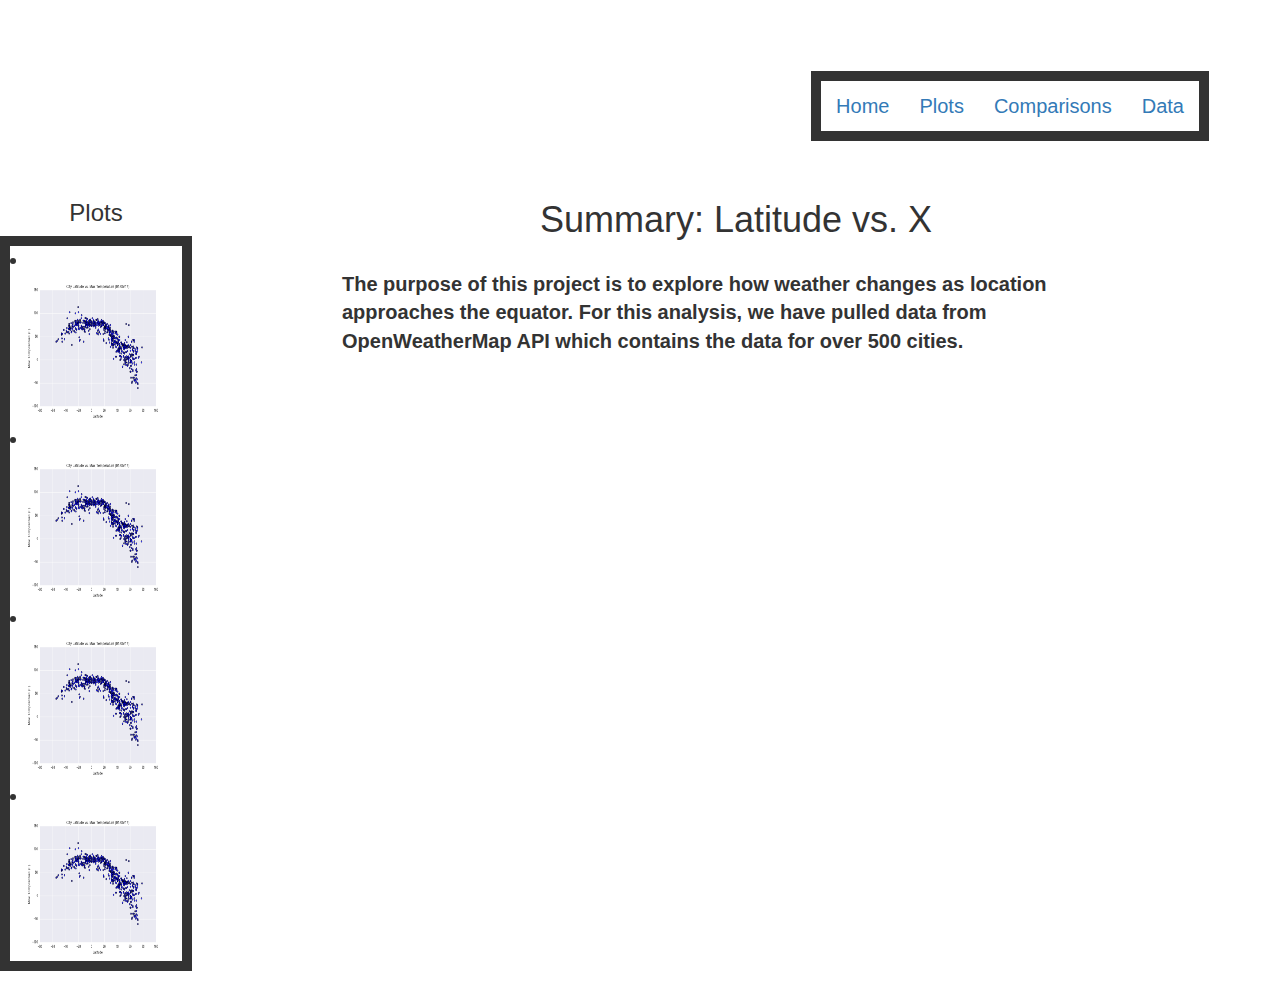
<file: index.html>
<!DOCTYPE html>

<!-- My Weather Dashboard -->

<html lang="en-us">
<head>
  <meta charset="utf-8">
  <meta name="viewport" content="width=device-width, initial-scale=1, shrink-to-fit=no">

  <link rel="stylesheet" type="text/css" href="style.css">

  <title>Weather Dashboard</title>
  

  <!-- Bootstrap CSS, jQuery library, JavaScript -->
  <link rel="stylesheet" href="https://maxcdn.bootstrapcdn.com/bootstrap/3.4.1/css/bootstrap.min.css">
  <script src="https://ajax.googleapis.com/ajax/libs/jquery/3.5.1/jquery.min.js"></script>
  <script src="https://maxcdn.bootstrapcdn.com/bootstrap/3.4.1/js/bootstrap.min.js"></script>

</head>

  <header class = "header">
    <nav class = "navbar navbar-style">
      <div class = "navbar-header">
        <button type = "button" class = "navbar-toggle" data-toggle="collapse" data-target="#micon">
        <span class = "icon-bar"></span>
        <span class = "icon-bar"></span>
        <span class = "icon-bar"></span>
        </button>
      </div>
    </nav>
    
  <div class="container">
    <nav class="navbar">
      <div class="collapse navbar-collapse" id="micon">
      <ul class="nav navbar-nav navbar-right">
        <li><a href="index.html">Home</a></li>
        <li>
          <a class="nav-link dropdown-toggle" href="#" id="navbarDropdownMenuLink" role="button" data-toggle="dropdown" aria-haspopup="true" aria-expanded="false">
           Plots
          </a>
          <div class="dropdown-menu" aria-labelledby="navbarDropdownMenuLink">
           <a class="dropdown-item" href="visual1.html">Max Temperature</a>
           <a class="dropdown-item" href="visual2.html">Humidity</a>
           <a class="dropdown-item" href="visual3.html">Cloudiness</a>
           <a class="dropdown-item" href="visual4.html">Wind Speed</a>
          </div>
        </li>
        <li><a href="comparisons.html">Comparisons</a></li>
        <li><a href="datapage.html">Data</a></li>
      </ul>
    </nav>
  </div>
  </header>

<body>

  <div id="outer-container"></div>
    <div id="sidebar">
      <h3>Plots</h3>
      <ul>
        <li><a href="visual1.html">
          <img src="Resources/assets/images/Fig1.png"
          width="150" 
          height="150"
          style="left:0%;"
          />
        </a></li>
        <li><a href="visual2.html">
          <img src="Resources/assets/images/Fig1.png"
          width="150" 
          height="150"
          style="left:0%;"
        />
        </a></li>
        <li><a href="visual3.html">
          <img src="Resources/assets/images/Fig1.png"
          width="150" 
          height="150"
          style="left:0%;"
        />
        </a></li>
      
        <li><a href="visual4.html">
          <img src="Resources/assets/images/Fig1.png"
          width="150" 
          height="150"
          style="left:0%;"
        />
        </a></li>

      </ul>
    </div>

    <div id="content">
      <h1>Summary: Latitude vs. X</h1>
          <p>The purpose of this project is to explore how weather changes as location approaches the equator. For this analysis, we have pulled data from OpenWeatherMap API which contains the data for over 500 cities.
      
          </p>
    </div>
  </div>

  
</body>

</html>
</file>
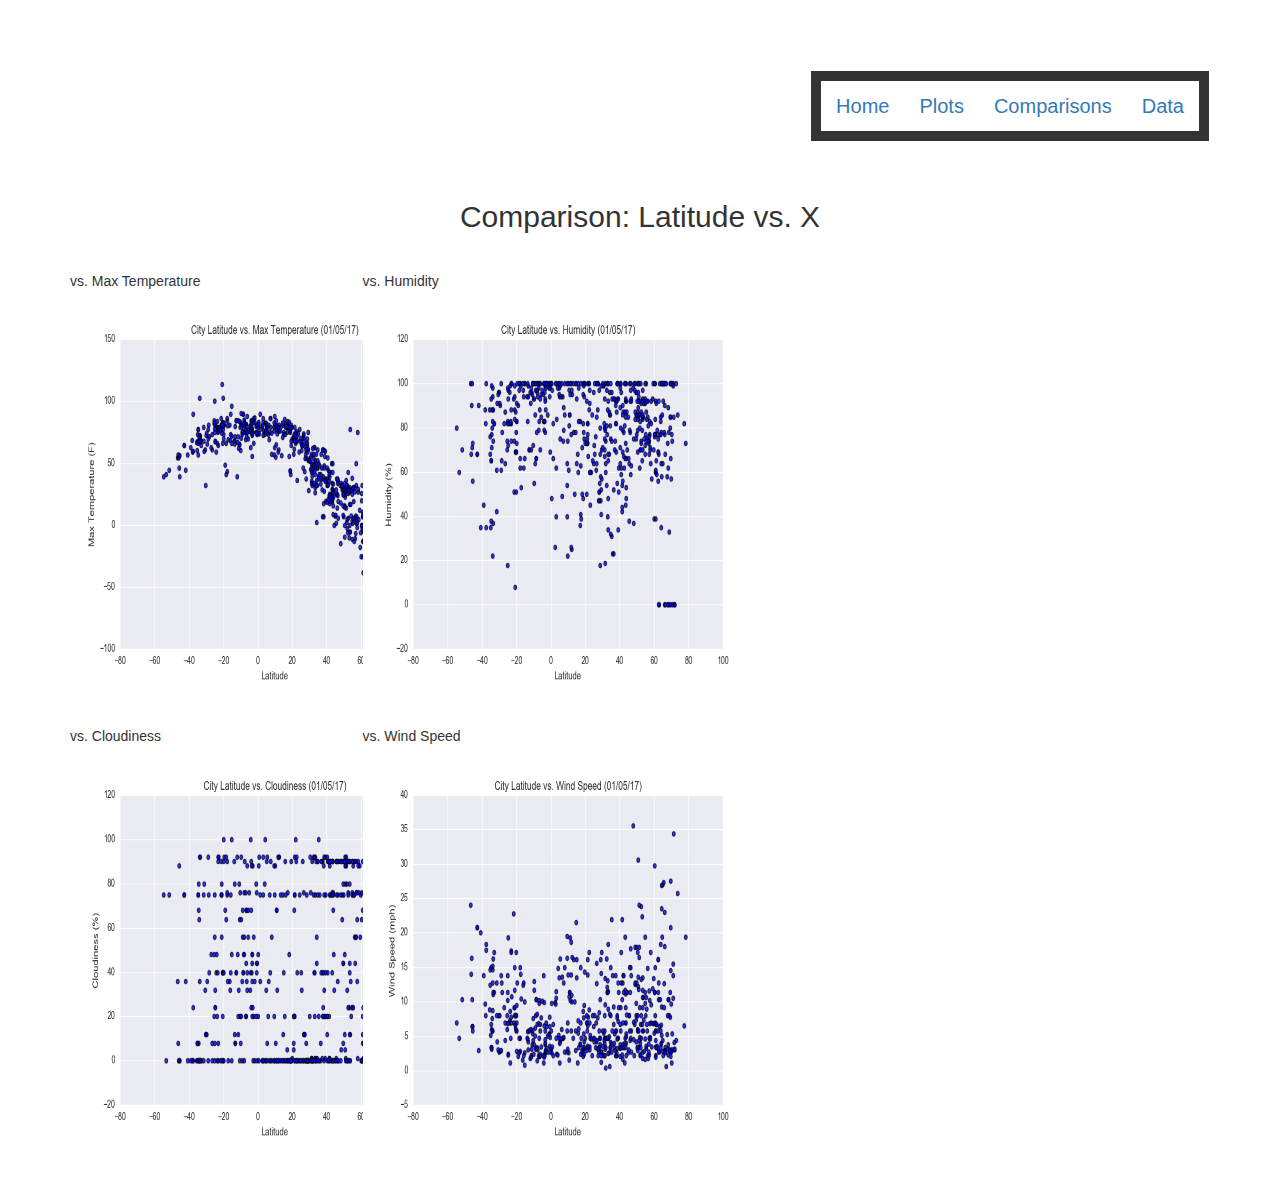
<file: comparisons.html>
<!DOCTYPE html>
<html lang="en-us">
<head>
  <meta charset="utf-8">
  <meta name="viewport" content="width=device-width, initial-scale=1, shrink-to-fit=no">

  <link rel="stylesheet" type="text/css" href="style.css">

  <title>Comparisons</title>
  

  <!-- Bootstrap CSS, jQuery library, JavaScript -->
  <link rel="stylesheet" href="https://maxcdn.bootstrapcdn.com/bootstrap/3.4.1/css/bootstrap.min.css">
  <script src="https://ajax.googleapis.com/ajax/libs/jquery/3.5.1/jquery.min.js"></script>
  <script src="https://maxcdn.bootstrapcdn.com/bootstrap/3.4.1/js/bootstrap.min.js"></script>

</head>

  <header class = "header">
    <nav class = "navbar navbar-style">
      <div class = "navbar-header">
        <button type = "button" class = "navbar-toggle" data-toggle="collapse" data-target="#micon">
        <span class = "icon-bar"></span>
        <span class = "icon-bar"></span>
        <span class = "icon-bar"></span>
        </button>
      </div>
    </nav>
    
  <div class="container">
    <nav class="navbar">
      <div class="collapse navbar-collapse" id="micon">
      <ul class="nav navbar-nav navbar-right">
        <li><a href="index.html">Home</a></li>
        <li>
          <a class="nav-link dropdown-toggle" href="#" id="navbarDropdownMenuLink" role="button" data-toggle="dropdown" aria-haspopup="true" aria-expanded="false">
           Plots
          </a>
          <div class="dropdown-menu" aria-labelledby="navbarDropdownMenuLink">
           <a class="dropdown-item" href="visual1.html">Max Temperature</a>
           <a class="dropdown-item" href="visual2.html">Humidity</a>
           <a class="dropdown-item" href="visual3.html">Cloudiness</a>
           <a class="dropdown-item" href="visual4.html">Wind Speed</a>
          </div>
        </li>
        <li><a href="comparisons.html">Comparisons</a></li>
        <li><a href="datapage.html">Data</a></li>
      </ul>
    </nav>
  </div>
  </header>

<body>
	<!-- Header -->
	<h2>Comparison: Latitude vs. X</h2>
  <br>

    <!-- Grid -->
    <div class="container">

    <!-- Row 1 -->
    <div class="row">
      <div class="col-md-12">
      </div>
    </div>

    <!-- Row 2 -->
    <div class="row">
      <div class="col-md-3">

        	<!-- Image -->
         <h5>vs. Max Temperature</h5>
	       <img src="Resources/assets/images/Fig1.png"
         width="400" 
         height="400"/>
         <br>

      </div>
      <div class="col-md-3">

        <h5>vs. Humidity</h5>
        <img src="Resources/assets/images/Fig2.png"
        width="400" 
        height="400"/>
        <br>
        
      </div>
    </div>

      <!-- Row 3 -->
      <div class="row">
        <div class="col-md-3">
  
          <h5>vs. Cloudiness</h5>

            <!-- Image -->
           <img src="Resources/assets/images/Fig3.png"
           width="400" 
           height="400"/>
           <br>
  
        </div>
        <div class="col-md-3">
  
          <h5>vs. Wind Speed</h5>
          <img src="Resources/assets/images/Fig4.png"
          width="400" 
          height="400"/>

   
          <br>
          
        </div>
      </div>

      </div>
      <br>

</body>
</html>
</file>
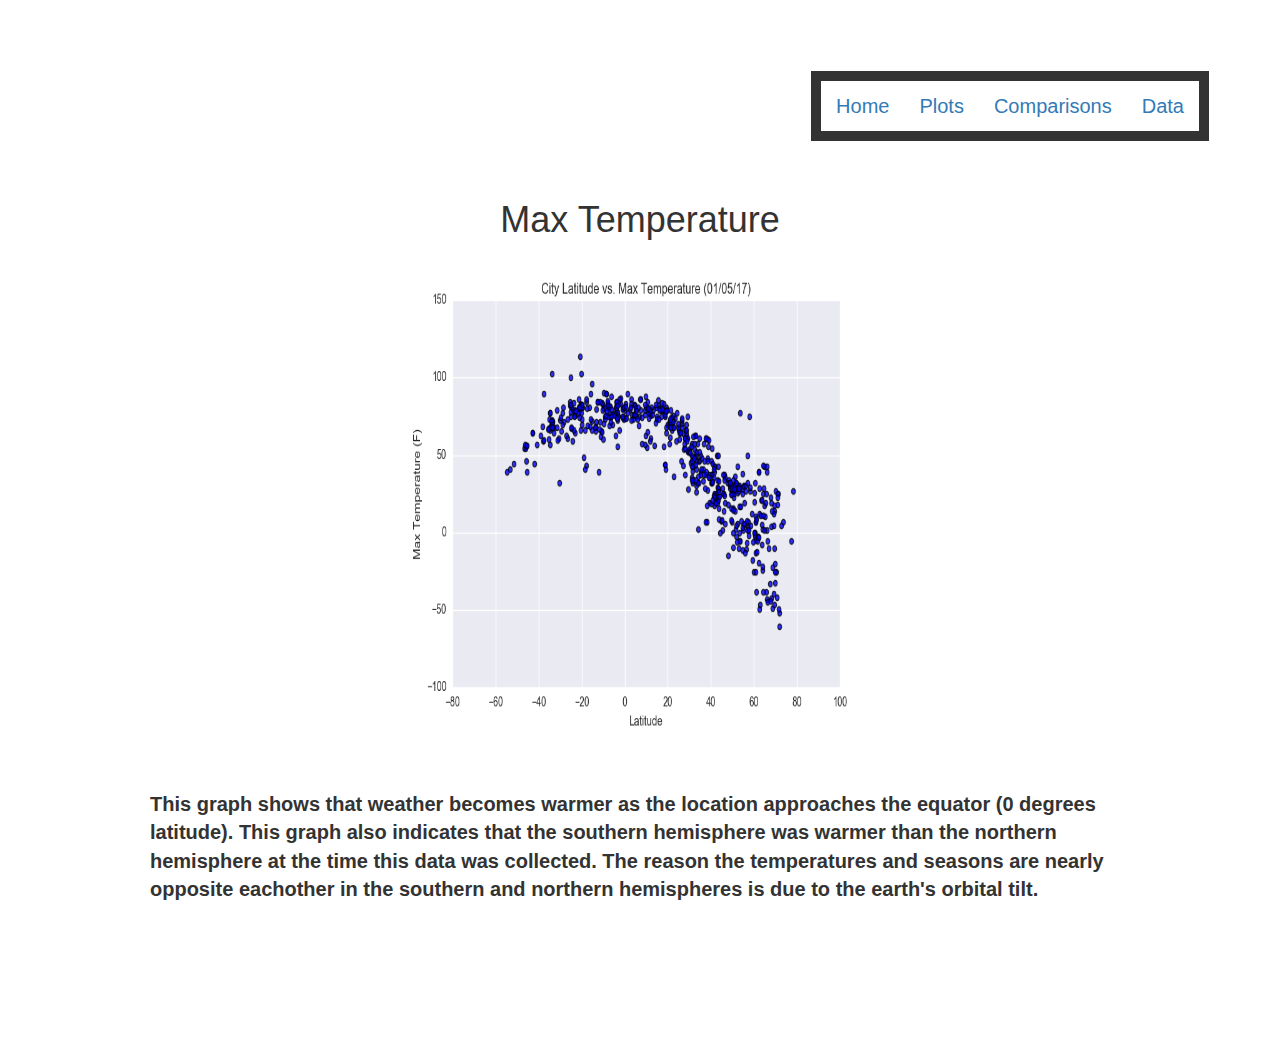
<file: visual1.html>
<!DOCTYPE html>
<html lang="en-us">
<head>
  <meta charset="utf-8">
  <meta name="viewport" content="width=device-width, initial-scale=1, shrink-to-fit=no">

  <link rel="stylesheet" type="text/css" href="style.css">

  <title>Plot 1</title>
  

  <!-- Bootstrap CSS, jQuery library, JavaScript -->
  <link rel="stylesheet" href="https://maxcdn.bootstrapcdn.com/bootstrap/3.4.1/css/bootstrap.min.css">
  <script src="https://ajax.googleapis.com/ajax/libs/jquery/3.5.1/jquery.min.js"></script>
  <script src="https://maxcdn.bootstrapcdn.com/bootstrap/3.4.1/js/bootstrap.min.js"></script>

</head>

  <header class = "header">
    <nav class = "navbar navbar-style">
      <div class = "navbar-header">
        <button type = "button" class = "navbar-toggle" data-toggle="collapse" data-target="#micon">
        <span class = "icon-bar"></span>
        <span class = "icon-bar"></span>
        <span class = "icon-bar"></span>
        </button>
      </div>
    </nav>
    
  <div class="container">
    <nav class="navbar">
      <div class="collapse navbar-collapse" id="micon">
      <ul class="nav navbar-nav navbar-right">
        <li><a href="index.html">Home</a></li>
        <li>
          <a class="nav-link dropdown-toggle" href="#" id="navbarDropdownMenuLink" role="button" data-toggle="dropdown" aria-haspopup="true" aria-expanded="false">
           Plots
          </a>
          <div class="dropdown-menu" aria-labelledby="navbarDropdownMenuLink">
           <a class="dropdown-item" href="visual1.html">Max Temperature</a>
           <a class="dropdown-item" href="visual2.html">Humidity</a>
           <a class="dropdown-item" href="visual3.html">Cloudiness</a>
           <a class="dropdown-item" href="visual4.html">Wind Speed</a>
          </div>
        </li>
        <li><a href="comparisons.html">Comparisons</a></li>
        <li><a href="datapage.html">Data</a></li>
      </ul>
    </nav>
  </div>
  </header>
  
<body>
	<!-- Header -->
	<h1>Max Temperature</h1>

	<!-- Image -->
	<img src="Resources/assets/images/Fig1.png"
     width="500" 
     height="500"/>
	<br>

    <p>This graph shows that weather becomes warmer as the location approaches the equator (0 degrees latitude). This graph also indicates that the southern hemisphere was warmer than the northern hemisphere at the time this data was collected. The reason the temperatures and seasons are nearly opposite eachother in the southern and northern hemispheres is due to the earth's orbital tilt.</p>

</body>
</html>
</file>
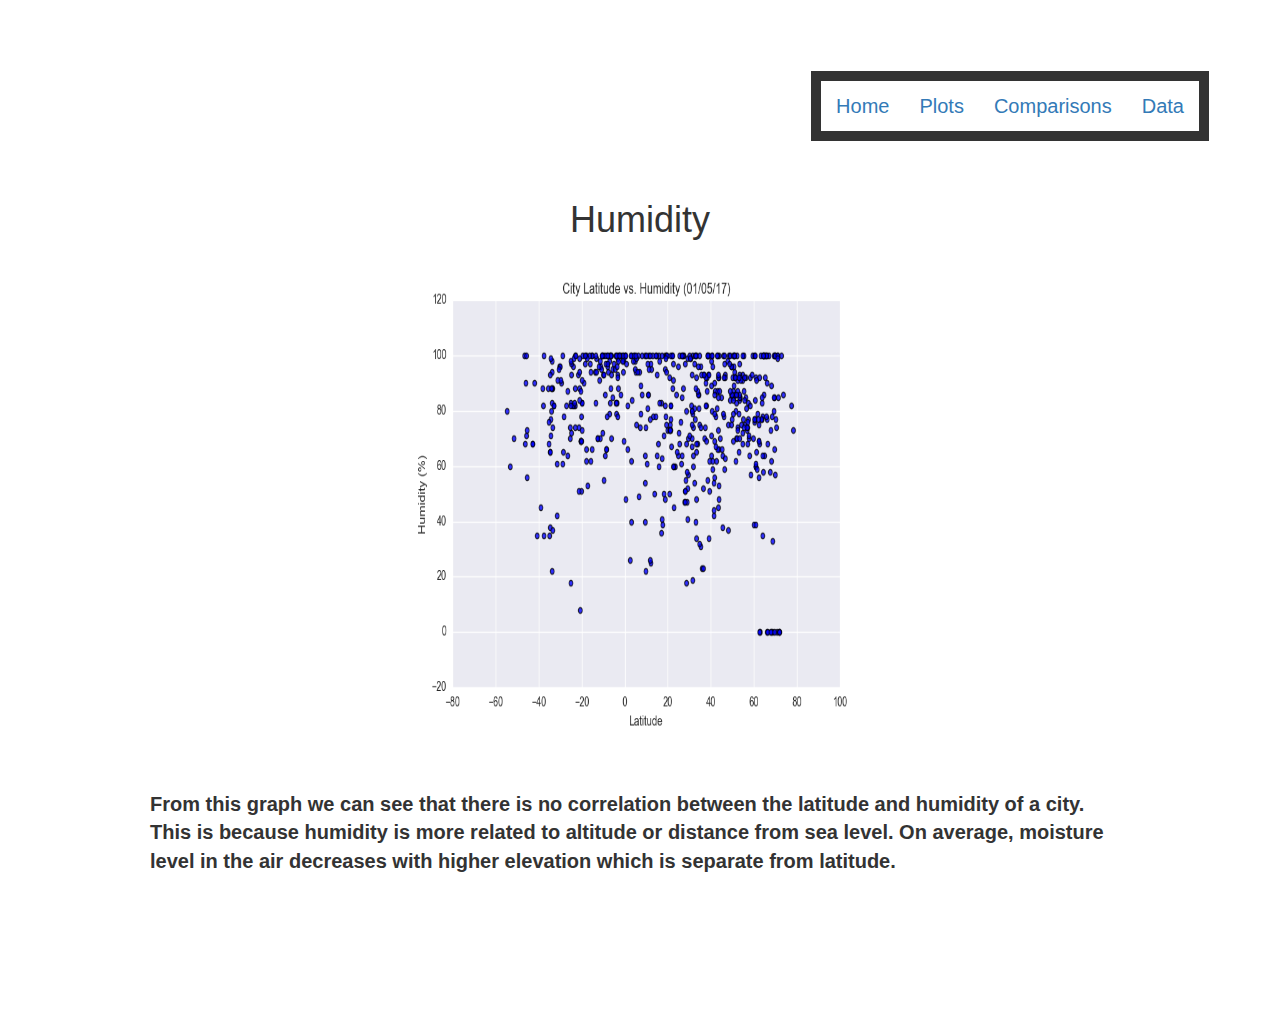
<file: visual2.html>
<!DOCTYPE html>
<html lang="en-us">
<head>
  <meta charset="utf-8">
  <meta name="viewport" content="width=device-width, initial-scale=1, shrink-to-fit=no">

  <link rel="stylesheet" type="text/css" href="style.css">

  <title>Plot 2</title>
  

  <!-- Bootstrap CSS, jQuery library, JavaScript -->
  <link rel="stylesheet" href="https://maxcdn.bootstrapcdn.com/bootstrap/3.4.1/css/bootstrap.min.css">
  <script src="https://ajax.googleapis.com/ajax/libs/jquery/3.5.1/jquery.min.js"></script>
  <script src="https://maxcdn.bootstrapcdn.com/bootstrap/3.4.1/js/bootstrap.min.js"></script>

</head>

  <header class = "header">
    <nav class = "navbar navbar-style">
      <div class = "navbar-header">
        <button type = "button" class = "navbar-toggle" data-toggle="collapse" data-target="#micon">
        <span class = "icon-bar"></span>
        <span class = "icon-bar"></span>
        <span class = "icon-bar"></span>
        </button>
      </div>
    </nav>
    
  <div class="container">
    <nav class="navbar">
      <div class="collapse navbar-collapse" id="micon">
      <ul class="nav navbar-nav navbar-right">
        <li><a href="index.html">Home</a></li>
        <li>
          <a class="nav-link dropdown-toggle" href="#" id="navbarDropdownMenuLink" role="button" data-toggle="dropdown" aria-haspopup="true" aria-expanded="false">
           Plots
          </a>
          <div class="dropdown-menu" aria-labelledby="navbarDropdownMenuLink">
           <a class="dropdown-item" href="visual1.html">Max Temperature</a>
           <a class="dropdown-item" href="visual2.html">Humidity</a>
           <a class="dropdown-item" href="visual3.html">Cloudiness</a>
           <a class="dropdown-item" href="visual4.html">Wind Speed</a>
          </div>
        </li>
        <li><a href="comparisons.html">Comparisons</a></li>
        <li><a href="datapage.html">Data</a></li>
      </ul>
    </nav>
  </div>
  </header>

<body>
	<!-- Header -->
	<h1>Humidity</h1>

	<!-- Image -->
	<img src="Resources/assets/images/Fig2.png"
     width="500" 
     height="500"/>
	<br>

    <p>From this graph we can see that there is no correlation between the latitude and humidity of a city. This is because humidity is more related to altitude or distance from sea level. On average, moisture level in the air decreases with higher elevation which is separate from latitude.</p>

</body>
</html>
</file>
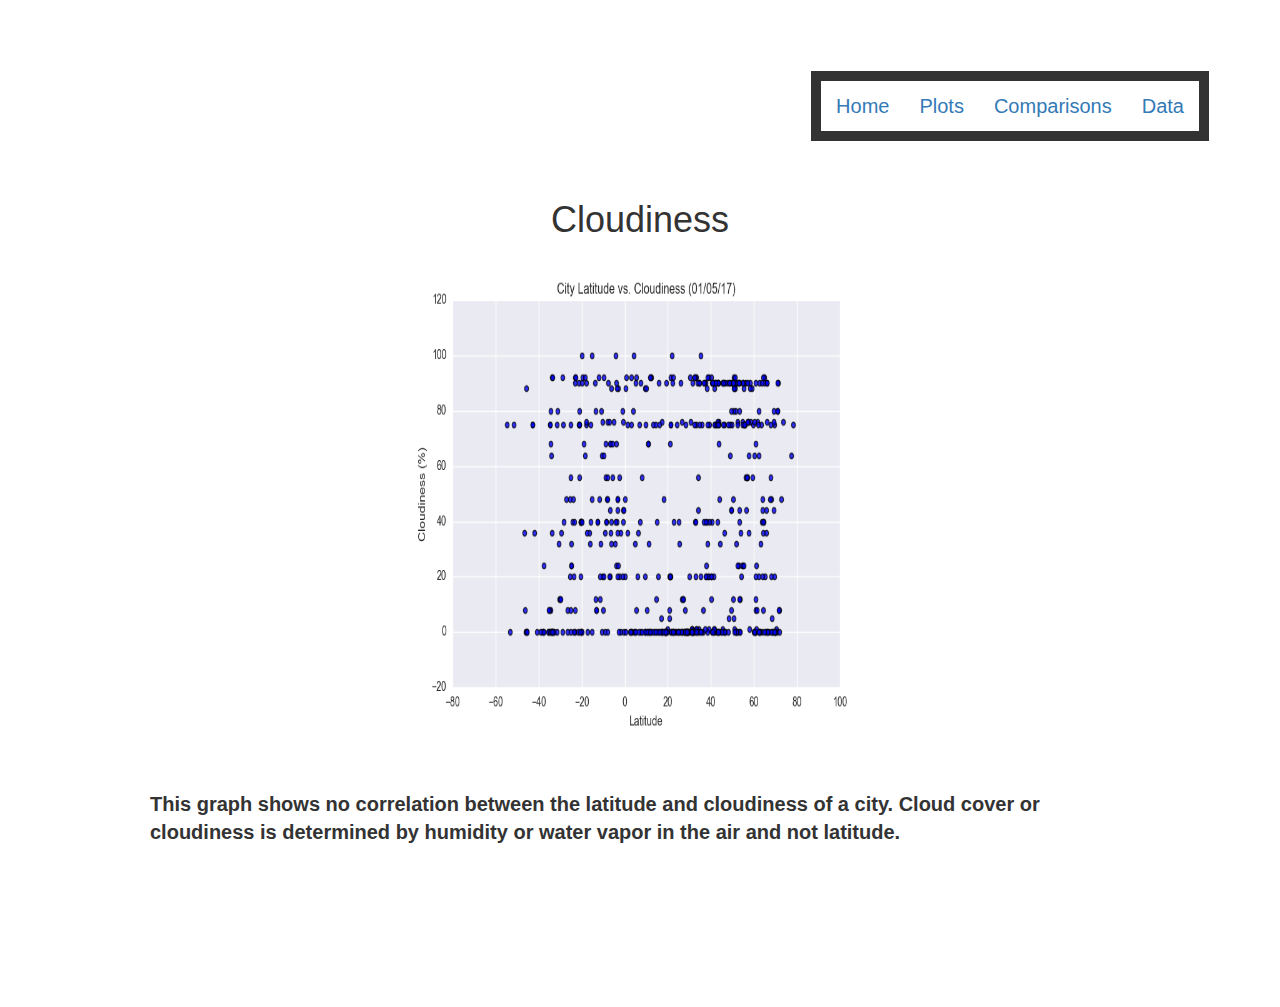
<file: visual3.html>
<!DOCTYPE html>
<html lang="en-us">
<head>
  <meta charset="utf-8">
  <meta name="viewport" content="width=device-width, initial-scale=1, shrink-to-fit=no">

  <link rel="stylesheet" type="text/css" href="style.css">

  <title>Plot 3</title>
  

  <!-- Bootstrap CSS, jQuery library, JavaScript -->
  <link rel="stylesheet" href="https://maxcdn.bootstrapcdn.com/bootstrap/3.4.1/css/bootstrap.min.css">
  <script src="https://ajax.googleapis.com/ajax/libs/jquery/3.5.1/jquery.min.js"></script>
  <script src="https://maxcdn.bootstrapcdn.com/bootstrap/3.4.1/js/bootstrap.min.js"></script>

</head>

  <header class = "header">
    <nav class = "navbar navbar-style">
      <div class = "navbar-header">
        <button type = "button" class = "navbar-toggle" data-toggle="collapse" data-target="#micon">
        <span class = "icon-bar"></span>
        <span class = "icon-bar"></span>
        <span class = "icon-bar"></span>
        </button>
      </div>
    </nav>
    
  <div class="container">
    <nav class="navbar">
      <div class="collapse navbar-collapse" id="micon">
      <ul class="nav navbar-nav navbar-right">
        <li><a href="index.html">Home</a></li>
        <li>
          <a class="nav-link dropdown-toggle" href="#" id="navbarDropdownMenuLink" role="button" data-toggle="dropdown" aria-haspopup="true" aria-expanded="false">
           Plots
          </a>
          <div class="dropdown-menu" aria-labelledby="navbarDropdownMenuLink">
           <a class="dropdown-item" href="visual1.html">Max Temperature</a>
           <a class="dropdown-item" href="visual2.html">Humidity</a>
           <a class="dropdown-item" href="visual3.html">Cloudiness</a>
           <a class="dropdown-item" href="visual4.html">Wind Speed</a>
          </div>
        </li>
        <li><a href="comparisons.html">Comparisons</a></li>
        <li><a href="datapage.html">Data</a></li>
      </ul>
    </nav>
  </div>
  </header>

<body>
	<!-- Header -->
	<h1>Cloudiness</h1>

	<!-- Image -->
	<img src="Resources/assets/images/Fig3.png"
     width="500" 
     height="500"/>
	<br>

    <p>This graph shows no correlation between the latitude and cloudiness of a city. Cloud cover or cloudiness is determined by humidity or water vapor in the air and not latitude.</p>

</body>
</html>
</file>
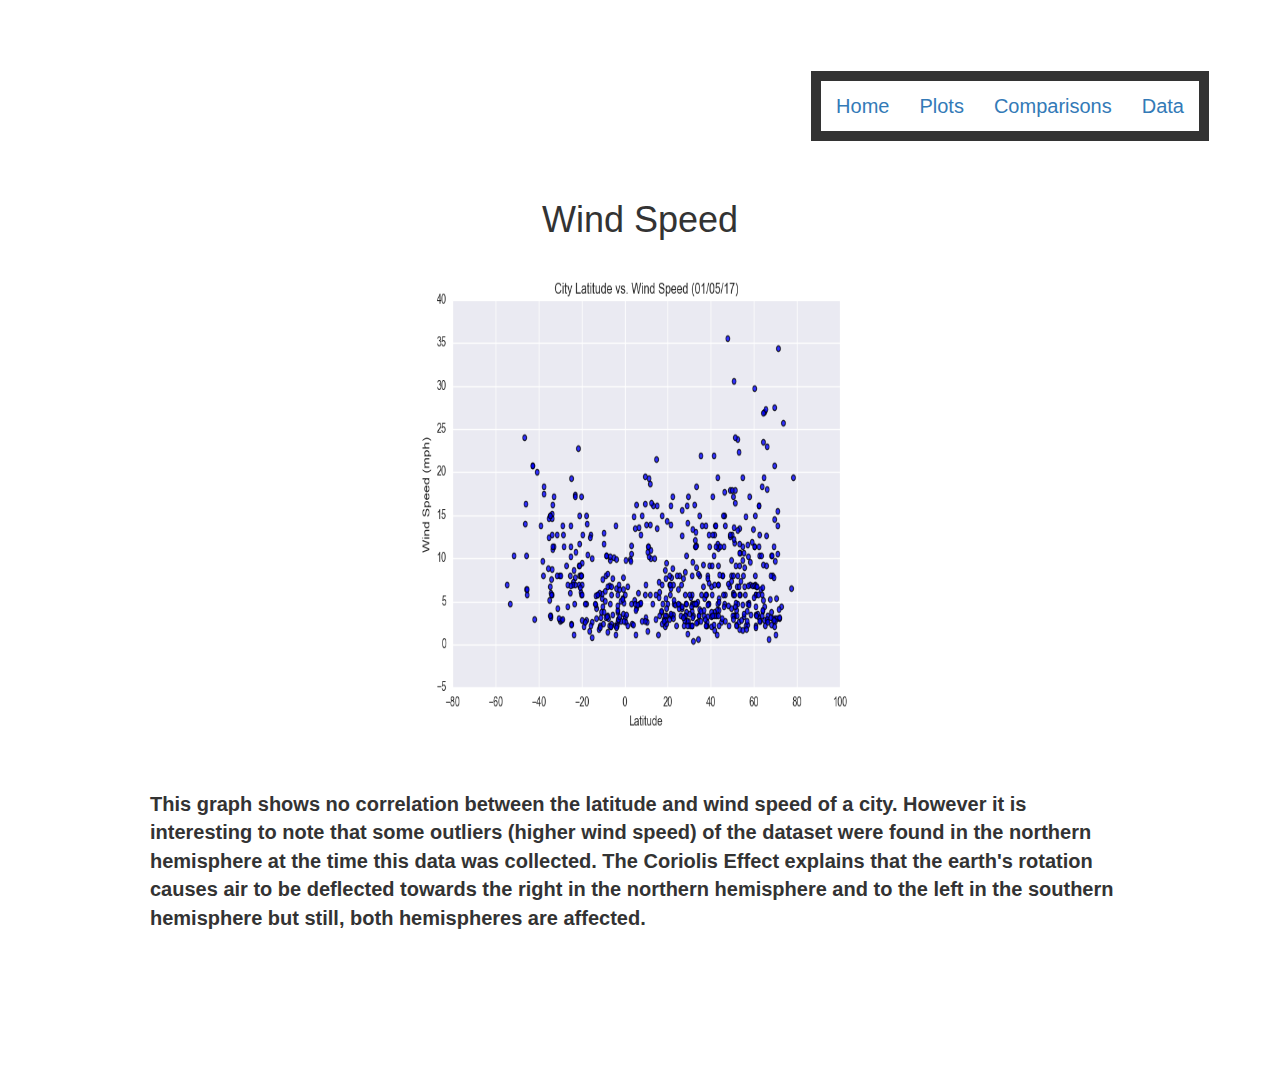
<file: visual4.html>
<!DOCTYPE html>
<html lang="en-us">
<head>
  <meta charset="utf-8">
  <meta name="viewport" content="width=device-width, initial-scale=1, shrink-to-fit=no">

  <link rel="stylesheet" type="text/css" href="style.css">

  <title>Plot 4</title>
  

  <!-- Bootstrap CSS, jQuery library, JavaScript -->
  <link rel="stylesheet" href="https://maxcdn.bootstrapcdn.com/bootstrap/3.4.1/css/bootstrap.min.css">
  <script src="https://ajax.googleapis.com/ajax/libs/jquery/3.5.1/jquery.min.js"></script>
  <script src="https://maxcdn.bootstrapcdn.com/bootstrap/3.4.1/js/bootstrap.min.js"></script>

</head>

  <header class = "header">
    <nav class = "navbar navbar-style">
      <div class = "navbar-header">
        <button type = "button" class = "navbar-toggle" data-toggle="collapse" data-target="#micon">
        <span class = "icon-bar"></span>
        <span class = "icon-bar"></span>
        <span class = "icon-bar"></span>
        </button>
      </div>
    </nav>
    
  <div class="container">
    <nav class="navbar">
      <div class="collapse navbar-collapse" id="micon">
      <ul class="nav navbar-nav navbar-right">
        <li><a href="index.html">Home</a></li>
        <li>
          <a class="nav-link dropdown-toggle" href="#" id="navbarDropdownMenuLink" role="button" data-toggle="dropdown" aria-haspopup="true" aria-expanded="false">
           Plots
          </a>
          <div class="dropdown-menu" aria-labelledby="navbarDropdownMenuLink">
           <a class="dropdown-item" href="visual1.html">Max Temperature</a>
           <a class="dropdown-item" href="visual2.html">Humidity</a>
           <a class="dropdown-item" href="visual3.html">Cloudiness</a>
           <a class="dropdown-item" href="visual4.html">Wind Speed</a>
          </div>
        </li>
        <li><a href="comparisons.html">Comparisons</a></li>
        <li><a href="datapage.html">Data</a></li>
      </ul>
    </nav>
  </div>
  </header>

<body>
	<!-- Header -->
	<h1>Wind Speed</h1>

	<!-- Image -->
	<img src="Resources/assets/images/Fig4.png"
     width="500" 
     height="500"/>
	<br>

    <p>This graph shows no correlation between the latitude and wind speed of a city. However it is interesting to note that some outliers (higher wind speed) of the dataset were found in the northern hemisphere at the time this data was collected. The Coriolis Effect explains that the earth's rotation causes air to be deflected towards the right in the northern hemisphere and to the left in the southern hemisphere but still, both hemispheres are affected.</p>

</body>
</html>
</file>
<file: style.css>
*{
    margin: 0;
    padding: 0;
}
.header {
    height: 20vh;
}
.navbar-style {
    height: 0vh;
}
.container-style{
    text-align: right;
}
.icon-bar {
    background: darkorange;
}
li a {
    font-family: Arial, Helvetica, sans-serif;
}
h1 {
    margin-bottom: 20px;
    font-size: 30px;
    padding-top: 0px;
    padding-left: 200px;
    padding-right: 200px;

    color: white;
    text-align: center;
}

h2 {
    margin-top: 15px;
    margin-bottom: 15px;
    font-size: 50px;
    text-align: center;
}

h3 {
    margin-top: 15px;
    font-size: 30px;
    text-align: center;
}

img {
    /* 
      Center a block element in the middle of its enclosing tag.
      When you use the "auto" rule on both left and right margins, 
      your browser will do the math necessary to center a block element.
      */
    margin-left: auto;
    margin-right: auto;
    display: block;
}

p {
    text-align: left;
    font-size: 20px;
    font-weight: bold;
    padding: 150px;
    padding-top: 20px;
  }

ul {
    text-align: left;
    font-size: 20px;
    border-style: solid;
    border-width: 10px;
    /* Include bullets in the content flow. */
    /* More info here: http://www.w3schools.com/cssref/pr_list-style-position.asp */
    list-style-position: inside;
  }
.wrapper {
    display: flex;
    position: relative;
}

.wrapper .sidebar {
    position: fixed;
    width: 200px;
    height: 500%;
    padding: 30px 0;
}
.wrapper .main_content {
    position: fixed;
    text-align: right;
    font-size: 20px;
    width: 300px;
    height: 400%;
    padding: 30px 0;
}

#outer-container {
	display: table;
	width: 100%;
	height: 100%;
}

#sidebar {
	display: table-cell;
	width: 15%;
	vertical-align: top;
}

#content {
	display: table-cell;
	width: 85%;
	vertical-align: top;
}
</file>
